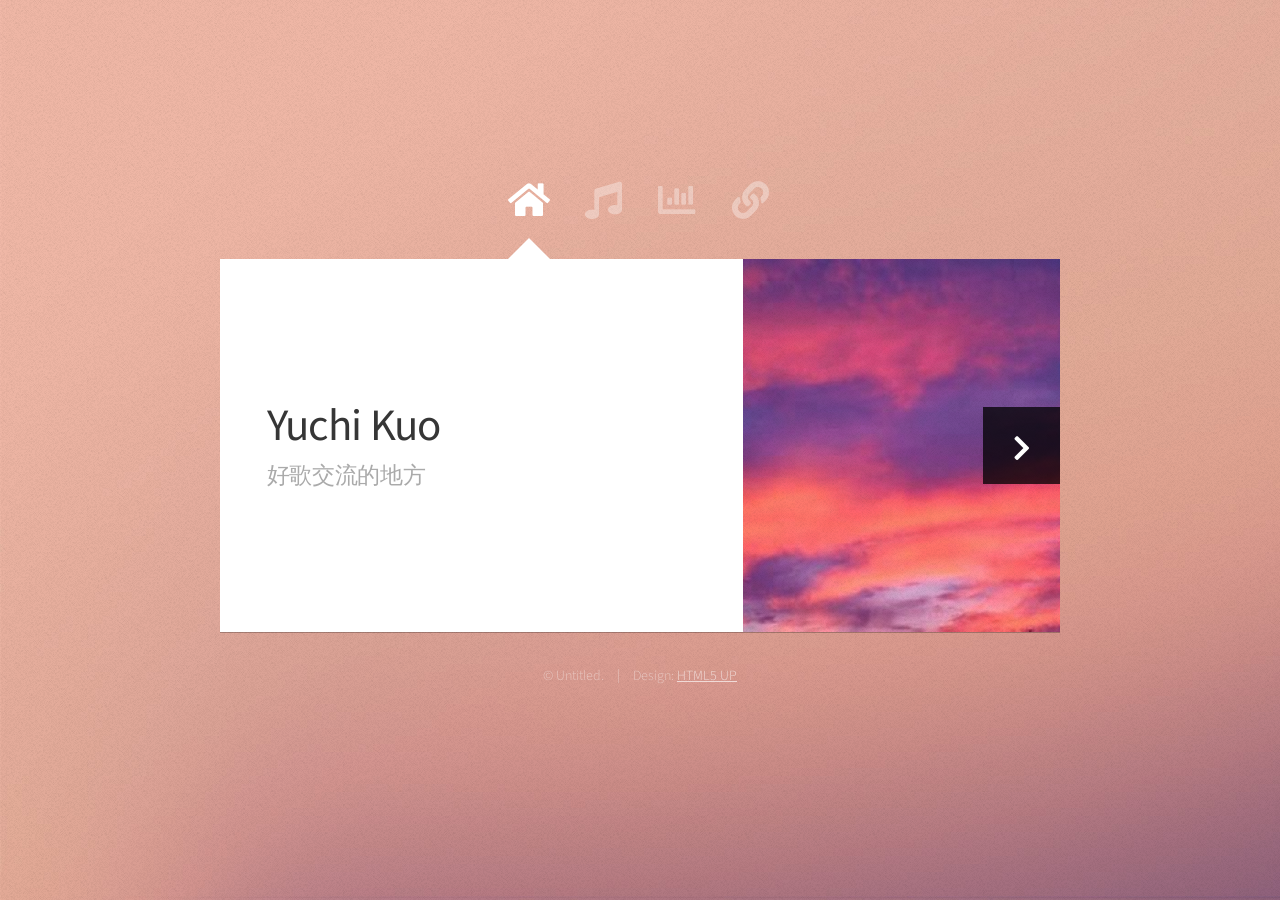
<file: index.html>
<!DOCTYPE HTML>
<!--
	Astral by HTML5 UP
	html5up.net | @ajlkn
	Free for personal and commercial use under the CCA 3.0 license (html5up.net/license)
-->
<html>
	<head>
		<title>Yuchi's web </title>
		<meta charset="utf-8" />
		<meta name="viewport" content="width=device-width, initial-scale=1, user-scalable=no" />

		<link rel="stylesheet" href="assets/css/main.css" />
		<noscript><link rel="stylesheet" href="assets/css/noscript.css" /></noscript>
	</head>
	<body class="is-preload">

		<!-- Wrapper-->
			<div id="wrapper">

				<!-- Nav -->
					<nav id="nav">
						<a href="#" class="icon solid fa-home"><span>Home</span></a>
						<a href="#work" class="icon solid fa-music"><span>Songs</span></a>
						<a href="#contact" class="icon solid fa-chart-bar"><span>Tops</span></a>
						<a href="#links" class="icon solid fa-link"><span>Links</span></a>
					</nav>

				<!-- Main -->
					<div id="main">

						<!-- Me -->
							<article id="home" class="panel intro">
								<header>
									<h1>Yuchi Kuo</h1>
									<p>好歌交流的地方</p>
								</header>
								<a href="#work" class="jumplink pic">
									<span class="arrow icon solid fa-chevron-right"><span>See my work</span></span>
									<img src="images/天空.jpg" alt="" />
								</a>
							</article>

						<!-- Work -->
							<article id="work" class="panel">
								<header>
									<h2>我的愛歌</h2>
								</header>
								<p>
									分享一下近期的愛歌!
								</p>
								<section>
									<div class="row">
										<div class="col-4 col-6-medium col-12-small">
											<a href="#" class="image fit"><img src="images/離開的一路上.jpg" alt=""></a>
										</div>
										<div class="col-4 col-6-medium col-12-small">
											<a href="#" class="image fit"><img src="images/帶我去找夜生活.jpg" alt=""></a>
										</div>
										<div class="col-4 col-6-medium col-12-small">
											<a href="#" class="image fit"><img src="images/夜曲.jpg" alt=""></a>
										</div>
										<div class="col-4 col-6-medium col-12-small">
											<a href="#" class="image fit"><img src="images/不遺憾.jpg" alt=""></a>
										</div>
										<div class="col-4 col-6-medium col-12-small">
											<a href="#" class="image fit"><img src="images/瘋狂世界.jpg" alt=""></a>
										</div>
										<div class="col-4 col-6-medium col-12-small">
											<a href="#" class="image fit"><img src="images/終究還是因為愛.jpg" alt=""></a>
										</div>
									</div>
								</section>
							</article>

						<!-- Links -->
						<article id="links" class="panel">
							<header>
								<h2>Homework</h2>
							</header>
							<ul>
								<li><a href="https://github.com/yuchi822/113-1-TKU-Web/blob/main/about.html" target="_blank" rel="noopener noreferrer">about.html</a></li>
								<li><a href="https://github.com/yuchi822/113-1-TKU-Web/blob/main/hello.html" target="_blank" rel="noopener noreferrer">hello.html</a></li>
								<li><a href="https://github.com/yuchi822/113-1-TKU-Web/blob/main/index.html" target="_blank" rel="noopener noreferrer">index.html</a></li>
								<li><a href="https://github.com/yuchi822/113-1-TKU-Web/blob/main/styles.css" target="_blank" rel="noopener noreferrer">styles.css</a></li>
							</ul>
						</article>
						
						<!-- Contact -->
							<article id="contact" class="panel">
								<header>
									<h2>你的歌曲top3</h2>
								</header>
								<form action="#" method="post">
									<div>
										<div class="row">
											<div class="col-6 col-12-medium">
												<input type="text" name="top1" placeholder="top1" />
											</div>
											<div class="col-6 col-12-medium">
												<input type="text" name="top2" placeholder="top2" />
											</div>
											<div class="col-12">
												<input type="text" name="top3" placeholder="top3" />
											</div>
										</div>
									</div>
								</form>
							</article>

					</div>

				<!-- Footer -->
					<div id="footer">
						<ul class="copyright">
							<li>&copy; Untitled.</li><li>Design: <a href="http://html5up.net">HTML5 UP</a></li>
						</ul>
					</div>

			</div>

		<!-- Scripts -->
			<script src="assets/js/jquery.min.js"></script>
			<script src="assets/js/browser.min.js"></script>
			<script src="assets/js/breakpoints.min.js"></script>
			<script src="assets/js/util.js"></script>
			<script src="assets/js/main.js"></script>

	</body>
</html>
</file>
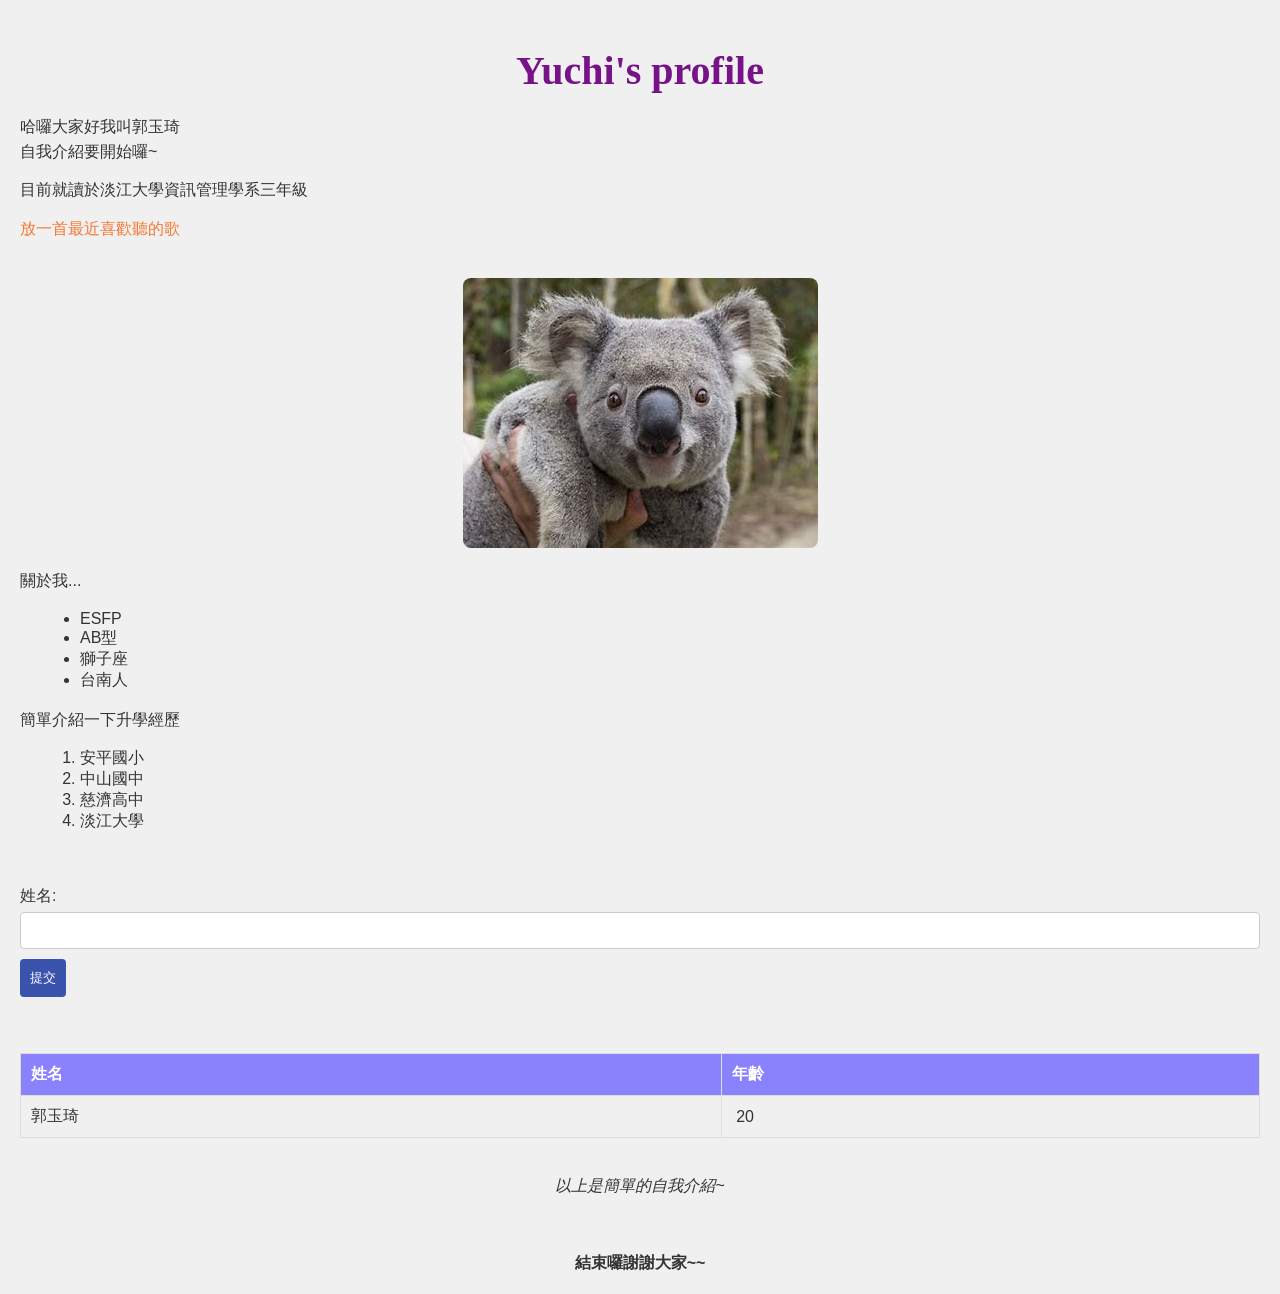
<file: about.html>
<!DOCTYPE html>
<html lang="en">

<head>
    <meta charset="UTF-8">
    <meta name="viewport" content="width=device-width, initial-scale=1.0">
    <title>Yuchi Kuo</title>
    <link rel="stylesheet" href="styles.css">
</head>

<body>

    <h1>
        Yuchi's profile
    </h1>

    <div>
        <p>
            哈囉大家好我叫郭玉琦<br>自我介紹要開始囉~
        </p>
    </div>

    <span>
        目前就讀於淡江大學資訊管理學系三年級
    </span>

    <br><br>

    <a href="https://youtu.be/3hLESh77fSg?si=KJtqPX5OSrFKAGJ8">
        放一首最近喜歡聽的歌
    </a>

    <br><br>

    <img src="koala.jpg" alt="koala跟你說嗨!">

    <p>
        關於我...
    </p>

    <ul>
        <li>ESFP</li>
        <li>AB型</li>
        <li>獅子座</li>
        <li>台南人</li>
    </ul>

    <p>
        簡單介紹一下升學經歷
    </p>

    <ol>
        <li>安平國小</li>
        <li>中山國中</li>
        <li>慈濟高中</li>
        <li>淡江大學</li>
    </ol>

    <br>

    <form action=" /submit" method="post">
        <label for="name">姓名:</label>
        <input type="text" id="name" name="name">
        <input type="submit" value="提交">
    </form>

    <br><br>

    <table>
        <tr>
            <th>姓名</th>          
            <th>年齡</th>
        </tr>

        <tr>
            <td>郭玉琦</td>
            <td>&nbsp;20</td>
        </tr>
    </table>

    <br>

    <em>
        以上是簡單的自我介紹~
    </em>

    <br><br>

    <strong>
        結束囉謝謝大家~~
    </strong>


</body>

</html>
</file>
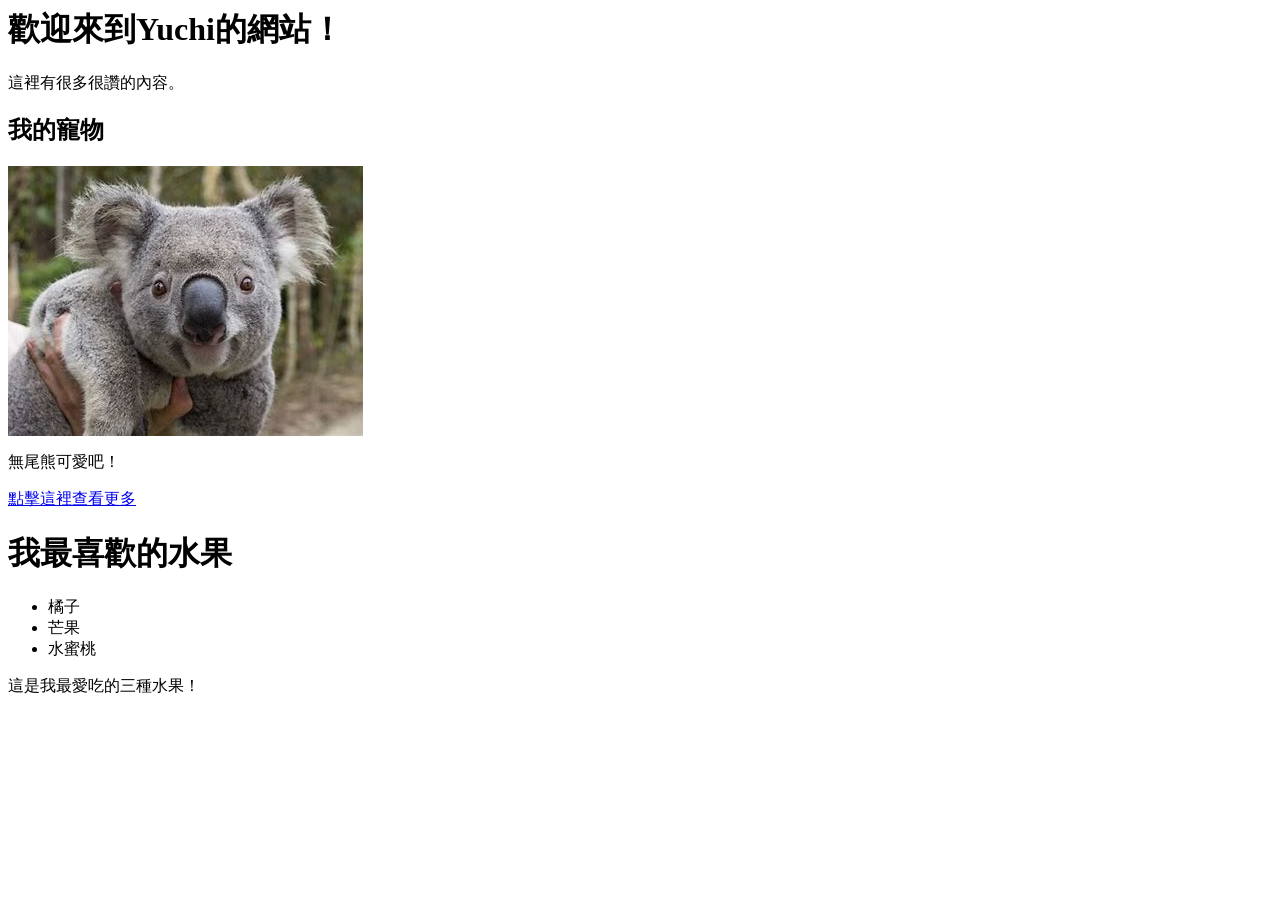
<file: hello.html>
<html>
<title>Yuchi的網站</title>
<body>
<h1>歡迎來到Yuchi的網站！</h1>
<p>這裡有很多很讚的內容。</p>

<h2>我的寵物</h2>
<img src="koala.jpg" alt="無尾熊">
<p>無尾熊可愛吧！</p>
<a href="https://www.bing.com/images/search?view=detailV2&ccid=txwzloPW&id=F3D6859BEA58709CCDAEE17C23D0A513F4731FD8&thid=OIP.txwzloPWGqEK4yqKhXZbtgHaE8&mediaurl=https%3a%2f%2fwww-ws.gov.taipei%2f001%2fUpload%2f297%2frelpic%2f10162%2f4054285%2f54523530-87f6-46c0-aae4-1032c56ceac9.jpg&cdnurl=https%3a%2f%2fth.bing.com%2fth%2fid%2fR.b71c339683d61aa10ae32a8a85765bb6%3frik%3d2B9z9BOl0CN84Q%26pid%3dImgRaw%26r%3d0&exph=667&expw=1000&q=%e7%84%a1%e5%b0%be%e7%86%8a&simid=608036085704963064&FORM=IRPRST&ck=9CD9B68AB296561729949D9B9C21830B&selectedIndex=2&itb=0">點擊這裡查看更多</a>


<h1>我最喜歡的水果</h1>
<ul>
  <li>橘子</li>
  <li>芒果</li>
  <li>水蜜桃</li>
</ul>
<p>這是我最愛吃的三種水果！</p>
</body>
</html>
</file>
<file: assets/css/noscript.css>
/*
	Astral by HTML5 UP
	html5up.net | @ajlkn
	Free for personal and commercial use under the CCA 3.0 license (html5up.net/license)
*/

/* Wrapper */

	#wrapper {
		opacity: 1 !important;
	}

/* Nav */

	#nav a {
		opacity: 1.0;
	}

		#nav a:before, #nav a:after {
			display: none;
		}

		#nav a span {
			top: 0;
			opacity: 1.0;
		}

			#nav a span:after {
				display: none;
			}

/* Main */

	#main {
		background: none;
		box-shadow: none;
	}

		#main > .panel {
			background: #ffffff;
			margin-bottom: 2em;
		}

			#main > .panel:last-child {
				margin-bottom: 0;
			}
</file>
<file: styles.css>
/* styles.css */
body {
    font-family: 標楷體, sans-serif;
    background-color: #f0f0f0;
    color: #333;
    margin: 0;
    padding: 20px;
}

h1 { 
    font-family: 'Times New Roman', serif;
    color: #771289;
    text-align: center;
    font-size: 2.5em;
    margin-bottom: 20px;
}

p {
    line-height: 1.6;
    margin-bottom: 15px;
}

.container {
    max-width: 800px;
    margin: auto;
    background: white;
    padding: 20px;
    border-radius: 8px;
    box-shadow: 0 2px 10px rgba(0, 0, 0, 0.1);
}

a {
    color: #f77631;
    text-decoration: none;
}

a:hover {
    text-decoration: underline;
}

img {
    max-width: 100%;
    height: auto;
    display: block;
    margin: 20px auto;
    border-radius: 8px;
}

ul, ol {
    margin-left: 20px;
}

table {
    width: 100%;
    border-collapse: collapse;
    margin-top: 20px;
}

th, td {
    padding: 10px;
    text-align: left;
    border: 1px solid #ddd;
}

th {
    background-color: #8a81fc;
    color: white;
}

form {
    margin-top: 20px;
}

label {
    display: block;
    margin-bottom: 5px;
}

input[type="text"] {
    width: calc(100% - 22px);
    padding: 10px;
    border: 1px solid #ccc;
    border-radius: 4px;
    margin-bottom: 10px;
}

input[type="submit"] {
    background-color: #3a53ad;
    color: white;
    border: none;
    padding: 10px;
    border-radius: 4px;
    cursor: pointer;
}

input[type="submit"]:hover {
    background-color: #7788f8;
}

em, strong {
    display: block;
    text-align: center;
    margin-top: 20px;
}
</file>
<file: assets/css/main.css>
@import url("https://fonts.googleapis.com/css?family=Source+Sans+Pro:300,400,300italic,400italic");
@import url("fontawesome-all.min.css");

/*
	Astral by HTML5 UP
	html5up.net | @ajlkn
	Free for personal and commercial use under the CCA 3.0 license (html5up.net/license)
*/

html, body, div, span, applet, object,
iframe, h1, h2, h3, h4, h5, h6, p, blockquote,
pre, a, abbr, acronym, address, big, cite,
code, del, dfn, em, img, ins, kbd, q, s, samp,
small, strike, strong, sub, sup, tt, var, b,
u, i, center, dl, dt, dd, ol, ul, li, fieldset,
form, label, legend, table, caption, tbody,
tfoot, thead, tr, th, td, article, aside,
canvas, details, embed, figure, figcaption,
footer, header, hgroup, menu, nav, output, ruby,
section, summary, time, mark, audio, video {
	margin: 0;
	padding: 0;
	border: 0;
	font-size: 100%;
	font: inherit;
	vertical-align: baseline;}

article, aside, details, figcaption, figure,
footer, header, hgroup, menu, nav, section {
	display: block;}

body {
	line-height: 1;
}

ol, ul {
	list-style: none;
}

blockquote, q {
	quotes: none;
}

	blockquote:before, blockquote:after, q:before, q:after {
		content: '';
		content: none;
	}

table {
	border-collapse: collapse;
	border-spacing: 0;
}

body {
	-webkit-text-size-adjust: none;
}

mark {
	background-color: transparent;
	color: inherit;
}

input::-moz-focus-inner {
	border: 0;
	padding: 0;
}

input, select, textarea {
	-moz-appearance: none;
	-webkit-appearance: none;
	-ms-appearance: none;
	appearance: none;
}

/* Row */

	.row {
		display: flex;
		flex-wrap: wrap;
		box-sizing: border-box;
		align-items: stretch;
	}

		.row > * {
			box-sizing: border-box;
		}

		.row.gtr-uniform > * > :last-child {
			margin-bottom: 0;
		}

		.row.aln-left {
			justify-content: flex-start;
		}

		.row.aln-center {
			justify-content: center;
		}

		.row.aln-right {
			justify-content: flex-end;
		}

		.row.aln-top {
			align-items: flex-start;
		}

		.row.aln-middle {
			align-items: center;
		}

		.row.aln-bottom {
			align-items: flex-end;
		}

		.row > .imp {
			order: -1;
		}

		.row > .col-1 {
			width: 8.33333%;
		}

		.row > .off-1 {
			margin-left: 8.33333%;
		}

		.row > .col-2 {
			width: 16.66667%;
		}

		.row > .off-2 {
			margin-left: 16.66667%;
		}

		.row > .col-3 {
			width: 25%;
		}

		.row > .off-3 {
			margin-left: 25%;
		}

		.row > .col-4 {
			width: 33.33333%;
		}

		.row > .off-4 {
			margin-left: 33.33333%;
		}

		.row > .col-5 {
			width: 41.66667%;
		}

		.row > .off-5 {
			margin-left: 41.66667%;
		}

		.row > .col-6 {
			width: 50%;
		}

		.row > .off-6 {
			margin-left: 50%;
		}

		.row > .col-7 {
			width: 58.33333%;
		}

		.row > .off-7 {
			margin-left: 58.33333%;
		}

		.row > .col-8 {
			width: 66.66667%;
		}

		.row > .off-8 {
			margin-left: 66.66667%;
		}

		.row > .col-9 {
			width: 75%;
		}

		.row > .off-9 {
			margin-left: 75%;
		}

		.row > .col-10 {
			width: 83.33333%;
		}

		.row > .off-10 {
			margin-left: 83.33333%;
		}

		.row > .col-11 {
			width: 91.66667%;
		}

		.row > .off-11 {
			margin-left: 91.66667%;
		}

		.row > .col-12 {
			width: 100%;
		}

		.row > .off-12 {
			margin-left: 100%;
		}

		.row.gtr-0 {
			margin-top: 0em;
			margin-left: 0em;
		}

			.row.gtr-0 > * {
				padding: 0em 0 0 0em;
			}

			.row.gtr-0.gtr-uniform {
				margin-top: 0em;
			}

				.row.gtr-0.gtr-uniform > * {
					padding-top: 0em;
				}

		.row.gtr-25 {
			margin-top: -0.3125em;
			margin-left: -0.3125em;
		}

			.row.gtr-25 > * {
				padding: 0.3125em 0 0 0.3125em;
			}

			.row.gtr-25.gtr-uniform {
				margin-top: -0.3125em;
			}

				.row.gtr-25.gtr-uniform > * {
					padding-top: 0.3125em;
				}

		.row.gtr-50 {
			margin-top: -0.625em;
			margin-left: -0.625em;
		}

			.row.gtr-50 > * {
				padding: 0.625em 0 0 0.625em;
			}

			.row.gtr-50.gtr-uniform {
				margin-top: -0.625em;
			}

				.row.gtr-50.gtr-uniform > * {
					padding-top: 0.625em;
				}

		.row {
			margin-top: -1.25em;
			margin-left: -1.25em;
		}

			.row > * {
				padding: 1.25em 0 0 1.25em;
			}

			.row.gtr-uniform {
				margin-top: -1.25em;
			}

				.row.gtr-uniform > * {
					padding-top: 1.25em;
				}

		.row.gtr-150 {
			margin-top: -1.875em;
			margin-left: -1.875em;
		}

			.row.gtr-150 > * {
				padding: 1.875em 0 0 1.875em;
			}

			.row.gtr-150.gtr-uniform {
				margin-top: -1.875em;
			}

				.row.gtr-150.gtr-uniform > * {
					padding-top: 1.875em;
				}

		.row.gtr-200 {
			margin-top: -2.5em;
			margin-left: -2.5em;
		}

			.row.gtr-200 > * {
				padding: 2.5em 0 0 2.5em;
			}

			.row.gtr-200.gtr-uniform {
				margin-top: -2.5em;
			}

				.row.gtr-200.gtr-uniform > * {
					padding-top: 2.5em;
				}

		@media screen and (max-width: 1680px) {

			.row {
				display: flex;
				flex-wrap: wrap;
				box-sizing: border-box;
				align-items: stretch;
			}

				.row > * {
					box-sizing: border-box;
				}

				.row.gtr-uniform > * > :last-child {
					margin-bottom: 0;
				}

				.row.aln-left {
					justify-content: flex-start;
				}

				.row.aln-center {
					justify-content: center;
				}

				.row.aln-right {
					justify-content: flex-end;
				}

				.row.aln-top {
					align-items: flex-start;
				}

				.row.aln-middle {
					align-items: center;
				}

				.row.aln-bottom {
					align-items: flex-end;
				}

				.row > .imp-xlarge {
					order: -1;
				}

				.row > .col-1-xlarge {
					width: 8.33333%;
				}

				.row > .off-1-xlarge {
					margin-left: 8.33333%;
				}

				.row > .col-2-xlarge {
					width: 16.66667%;
				}

				.row > .off-2-xlarge {
					margin-left: 16.66667%;
				}

				.row > .col-3-xlarge {
					width: 25%;
				}

				.row > .off-3-xlarge {
					margin-left: 25%;
				}

				.row > .col-4-xlarge {
					width: 33.33333%;
				}

				.row > .off-4-xlarge {
					margin-left: 33.33333%;
				}

				.row > .col-5-xlarge {
					width: 41.66667%;
				}

				.row > .off-5-xlarge {
					margin-left: 41.66667%;
				}

				.row > .col-6-xlarge {
					width: 50%;
				}

				.row > .off-6-xlarge {
					margin-left: 50%;
				}

				.row > .col-7-xlarge {
					width: 58.33333%;
				}

				.row > .off-7-xlarge {
					margin-left: 58.33333%;
				}

				.row > .col-8-xlarge {
					width: 66.66667%;
				}

				.row > .off-8-xlarge {
					margin-left: 66.66667%;
				}

				.row > .col-9-xlarge {
					width: 75%;
				}

				.row > .off-9-xlarge {
					margin-left: 75%;
				}

				.row > .col-10-xlarge {
					width: 83.33333%;
				}

				.row > .off-10-xlarge {
					margin-left: 83.33333%;
				}

				.row > .col-11-xlarge {
					width: 91.66667%;
				}

				.row > .off-11-xlarge {
					margin-left: 91.66667%;
				}

				.row > .col-12-xlarge {
					width: 100%;
				}

				.row > .off-12-xlarge {
					margin-left: 100%;
				}

				.row.gtr-0 {
					margin-top: 0em;
					margin-left: 0em;
				}

					.row.gtr-0 > * {
						padding: 0em 0 0 0em;
					}

					.row.gtr-0.gtr-uniform {
						margin-top: 0em;
					}

						.row.gtr-0.gtr-uniform > * {
							padding-top: 0em;
						}

				.row.gtr-25 {
					margin-top: -0.3125em;
					margin-left: -0.3125em;
				}

					.row.gtr-25 > * {
						padding: 0.3125em 0 0 0.3125em;
					}

					.row.gtr-25.gtr-uniform {
						margin-top: -0.3125em;
					}

						.row.gtr-25.gtr-uniform > * {
							padding-top: 0.3125em;
						}

				.row.gtr-50 {
					margin-top: -0.625em;
					margin-left: -0.625em;
				}

					.row.gtr-50 > * {
						padding: 0.625em 0 0 0.625em;
					}

					.row.gtr-50.gtr-uniform {
						margin-top: -0.625em;
					}

						.row.gtr-50.gtr-uniform > * {
							padding-top: 0.625em;
						}

				.row {
					margin-top: -1.25em;
					margin-left: -1.25em;
				}

					.row > * {
						padding: 1.25em 0 0 1.25em;
					}

					.row.gtr-uniform {
						margin-top: -1.25em;
					}

						.row.gtr-uniform > * {
							padding-top: 1.25em;
						}

				.row.gtr-150 {
					margin-top: -1.875em;
					margin-left: -1.875em;
				}

					.row.gtr-150 > * {
						padding: 1.875em 0 0 1.875em;
					}

					.row.gtr-150.gtr-uniform {
						margin-top: -1.875em;
					}

						.row.gtr-150.gtr-uniform > * {
							padding-top: 1.875em;
						}

				.row.gtr-200 {
					margin-top: -2.5em;
					margin-left: -2.5em;
				}

					.row.gtr-200 > * {
						padding: 2.5em 0 0 2.5em;
					}

					.row.gtr-200.gtr-uniform {
						margin-top: -2.5em;
					}

						.row.gtr-200.gtr-uniform > * {
							padding-top: 2.5em;
						}

		}

		@media screen and (max-width: 1280px) {

			.row {
				display: flex;
				flex-wrap: wrap;
				box-sizing: border-box;
				align-items: stretch;
			}

				.row > * {
					box-sizing: border-box;
				}

				.row.gtr-uniform > * > :last-child {
					margin-bottom: 0;
				}

				.row.aln-left {
					justify-content: flex-start;
				}

				.row.aln-center {
					justify-content: center;
				}

				.row.aln-right {
					justify-content: flex-end;
				}

				.row.aln-top {
					align-items: flex-start;
				}

				.row.aln-middle {
					align-items: center;
				}

				.row.aln-bottom {
					align-items: flex-end;
				}

				.row > .imp-large {
					order: -1;
				}

				.row > .col-1-large {
					width: 8.33333%;
				}

				.row > .off-1-large {
					margin-left: 8.33333%;
				}

				.row > .col-2-large {
					width: 16.66667%;
				}

				.row > .off-2-large {
					margin-left: 16.66667%;
				}

				.row > .col-3-large {
					width: 25%;
				}

				.row > .off-3-large {
					margin-left: 25%;
				}

				.row > .col-4-large {
					width: 33.33333%;
				}

				.row > .off-4-large {
					margin-left: 33.33333%;
				}

				.row > .col-5-large {
					width: 41.66667%;
				}

				.row > .off-5-large {
					margin-left: 41.66667%;
				}

				.row > .col-6-large {
					width: 50%;
				}

				.row > .off-6-large {
					margin-left: 50%;
				}

				.row > .col-7-large {
					width: 58.33333%;
				}

				.row > .off-7-large {
					margin-left: 58.33333%;
				}

				.row > .col-8-large {
					width: 66.66667%;
				}

				.row > .off-8-large {
					margin-left: 66.66667%;
				}

				.row > .col-9-large {
					width: 75%;
				}

				.row > .off-9-large {
					margin-left: 75%;
				}

				.row > .col-10-large {
					width: 83.33333%;
				}

				.row > .off-10-large {
					margin-left: 83.33333%;
				}

				.row > .col-11-large {
					width: 91.66667%;
				}

				.row > .off-11-large {
					margin-left: 91.66667%;
				}

				.row > .col-12-large {
					width: 100%;
				}

				.row > .off-12-large {
					margin-left: 100%;
				}

				.row.gtr-0 {
					margin-top: 0em;
					margin-left: 0em;
				}

					.row.gtr-0 > * {
						padding: 0em 0 0 0em;
					}

					.row.gtr-0.gtr-uniform {
						margin-top: 0em;
					}

						.row.gtr-0.gtr-uniform > * {
							padding-top: 0em;
						}

				.row.gtr-25 {
					margin-top: -0.3125em;
					margin-left: -0.3125em;
				}

					.row.gtr-25 > * {
						padding: 0.3125em 0 0 0.3125em;
					}

					.row.gtr-25.gtr-uniform {
						margin-top: -0.3125em;
					}

						.row.gtr-25.gtr-uniform > * {
							padding-top: 0.3125em;
						}

				.row.gtr-50 {
					margin-top: -0.625em;
					margin-left: -0.625em;
				}

					.row.gtr-50 > * {
						padding: 0.625em 0 0 0.625em;
					}

					.row.gtr-50.gtr-uniform {
						margin-top: -0.625em;
					}

						.row.gtr-50.gtr-uniform > * {
							padding-top: 0.625em;
						}

				.row {
					margin-top: -1.25em;
					margin-left: -1.25em;
				}

					.row > * {
						padding: 1.25em 0 0 1.25em;
					}

					.row.gtr-uniform {
						margin-top: -1.25em;
					}

						.row.gtr-uniform > * {
							padding-top: 1.25em;
						}

				.row.gtr-150 {
					margin-top: -1.875em;
					margin-left: -1.875em;
				}

					.row.gtr-150 > * {
						padding: 1.875em 0 0 1.875em;
					}

					.row.gtr-150.gtr-uniform {
						margin-top: -1.875em;
					}

						.row.gtr-150.gtr-uniform > * {
							padding-top: 1.875em;
						}

				.row.gtr-200 {
					margin-top: -2.5em;
					margin-left: -2.5em;
				}

					.row.gtr-200 > * {
						padding: 2.5em 0 0 2.5em;
					}

					.row.gtr-200.gtr-uniform {
						margin-top: -2.5em;
					}

						.row.gtr-200.gtr-uniform > * {
							padding-top: 2.5em;
						}

		}

		@media screen and (max-width: 980px) {

			.row {
				display: flex;
				flex-wrap: wrap;
				box-sizing: border-box;
				align-items: stretch;
			}

				.row > * {
					box-sizing: border-box;
				}

				.row.gtr-uniform > * > :last-child {
					margin-bottom: 0;
				}

				.row.aln-left {
					justify-content: flex-start;
				}

				.row.aln-center {
					justify-content: center;
				}

				.row.aln-right {
					justify-content: flex-end;
				}

				.row.aln-top {
					align-items: flex-start;
				}

				.row.aln-middle {
					align-items: center;
				}

				.row.aln-bottom {
					align-items: flex-end;
				}

				.row > .imp-medium {
					order: -1;
				}

				.row > .col-1-medium {
					width: 8.33333%;
				}

				.row > .off-1-medium {
					margin-left: 8.33333%;
				}

				.row > .col-2-medium {
					width: 16.66667%;
				}

				.row > .off-2-medium {
					margin-left: 16.66667%;
				}

				.row > .col-3-medium {
					width: 25%;
				}

				.row > .off-3-medium {
					margin-left: 25%;
				}

				.row > .col-4-medium {
					width: 33.33333%;
				}

				.row > .off-4-medium {
					margin-left: 33.33333%;
				}

				.row > .col-5-medium {
					width: 41.66667%;
				}

				.row > .off-5-medium {
					margin-left: 41.66667%;
				}

				.row > .col-6-medium {
					width: 50%;
				}

				.row > .off-6-medium {
					margin-left: 50%;
				}

				.row > .col-7-medium {
					width: 58.33333%;
				}

				.row > .off-7-medium {
					margin-left: 58.33333%;
				}

				.row > .col-8-medium {
					width: 66.66667%;
				}

				.row > .off-8-medium {
					margin-left: 66.66667%;
				}

				.row > .col-9-medium {
					width: 75%;
				}

				.row > .off-9-medium {
					margin-left: 75%;
				}

				.row > .col-10-medium {
					width: 83.33333%;
				}

				.row > .off-10-medium {
					margin-left: 83.33333%;
				}

				.row > .col-11-medium {
					width: 91.66667%;
				}

				.row > .off-11-medium {
					margin-left: 91.66667%;
				}

				.row > .col-12-medium {
					width: 100%;
				}

				.row > .off-12-medium {
					margin-left: 100%;
				}

				.row.gtr-0 {
					margin-top: 0em;
					margin-left: 0em;
				}

					.row.gtr-0 > * {
						padding: 0em 0 0 0em;
					}

					.row.gtr-0.gtr-uniform {
						margin-top: 0em;
					}

						.row.gtr-0.gtr-uniform > * {
							padding-top: 0em;
						}

				.row.gtr-25 {
					margin-top: -0.3125em;
					margin-left: -0.3125em;
				}

					.row.gtr-25 > * {
						padding: 0.3125em 0 0 0.3125em;
					}

					.row.gtr-25.gtr-uniform {
						margin-top: -0.3125em;
					}

						.row.gtr-25.gtr-uniform > * {
							padding-top: 0.3125em;
						}

				.row.gtr-50 {
					margin-top: -0.625em;
					margin-left: -0.625em;
				}

					.row.gtr-50 > * {
						padding: 0.625em 0 0 0.625em;
					}

					.row.gtr-50.gtr-uniform {
						margin-top: -0.625em;
					}

						.row.gtr-50.gtr-uniform > * {
							padding-top: 0.625em;
						}

				.row {
					margin-top: -1.25em;
					margin-left: -1.25em;
				}

					.row > * {
						padding: 1.25em 0 0 1.25em;
					}

					.row.gtr-uniform {
						margin-top: -1.25em;
					}

						.row.gtr-uniform > * {
							padding-top: 1.25em;
						}

				.row.gtr-150 {
					margin-top: -1.875em;
					margin-left: -1.875em;
				}

					.row.gtr-150 > * {
						padding: 1.875em 0 0 1.875em;
					}

					.row.gtr-150.gtr-uniform {
						margin-top: -1.875em;
					}

						.row.gtr-150.gtr-uniform > * {
							padding-top: 1.875em;
						}

				.row.gtr-200 {
					margin-top: -2.5em;
					margin-left: -2.5em;
				}

					.row.gtr-200 > * {
						padding: 2.5em 0 0 2.5em;
					}

					.row.gtr-200.gtr-uniform {
						margin-top: -2.5em;
					}

						.row.gtr-200.gtr-uniform > * {
							padding-top: 2.5em;
						}

		}

		@media screen and (max-width: 736px) {

			.row {
				display: flex;
				flex-wrap: wrap;
				box-sizing: border-box;
				align-items: stretch;
			}

				.row > * {
					box-sizing: border-box;
				}

				.row.gtr-uniform > * > :last-child {
					margin-bottom: 0;
				}

				.row.aln-left {
					justify-content: flex-start;
				}

				.row.aln-center {
					justify-content: center;
				}

				.row.aln-right {
					justify-content: flex-end;
				}

				.row.aln-top {
					align-items: flex-start;
				}

				.row.aln-middle {
					align-items: center;
				}

				.row.aln-bottom {
					align-items: flex-end;
				}

				.row > .imp-small {
					order: -1;
				}

				.row > .col-1-small {
					width: 8.33333%;
				}

				.row > .off-1-small {
					margin-left: 8.33333%;
				}

				.row > .col-2-small {
					width: 16.66667%;
				}

				.row > .off-2-small {
					margin-left: 16.66667%;
				}

				.row > .col-3-small {
					width: 25%;
				}

				.row > .off-3-small {
					margin-left: 25%;
				}

				.row > .col-4-small {
					width: 33.33333%;
				}

				.row > .off-4-small {
					margin-left: 33.33333%;
				}

				.row > .col-5-small {
					width: 41.66667%;
				}

				.row > .off-5-small {
					margin-left: 41.66667%;
				}

				.row > .col-6-small {
					width: 50%;
				}

				.row > .off-6-small {
					margin-left: 50%;
				}

				.row > .col-7-small {
					width: 58.33333%;
				}

				.row > .off-7-small {
					margin-left: 58.33333%;
				}

				.row > .col-8-small {
					width: 66.66667%;
				}

				.row > .off-8-small {
					margin-left: 66.66667%;
				}

				.row > .col-9-small {
					width: 75%;
				}

				.row > .off-9-small {
					margin-left: 75%;
				}

				.row > .col-10-small {
					width: 83.33333%;
				}

				.row > .off-10-small {
					margin-left: 83.33333%;
				}

				.row > .col-11-small {
					width: 91.66667%;
				}

				.row > .off-11-small {
					margin-left: 91.66667%;
				}

				.row > .col-12-small {
					width: 100%;
				}

				.row > .off-12-small {
					margin-left: 100%;
				}

				.row.gtr-0 {
					margin-top: 0em;
					margin-left: 0em;
				}

					.row.gtr-0 > * {
						padding: 0em 0 0 0em;
					}

					.row.gtr-0.gtr-uniform {
						margin-top: 0em;
					}

						.row.gtr-0.gtr-uniform > * {
							padding-top: 0em;
						}

				.row.gtr-25 {
					margin-top: -0.3125em;
					margin-left: -0.3125em;
				}

					.row.gtr-25 > * {
						padding: 0.3125em 0 0 0.3125em;
					}

					.row.gtr-25.gtr-uniform {
						margin-top: -0.3125em;
					}

						.row.gtr-25.gtr-uniform > * {
							padding-top: 0.3125em;
						}

				.row.gtr-50 {
					margin-top: -0.625em;
					margin-left: -0.625em;
				}

					.row.gtr-50 > * {
						padding: 0.625em 0 0 0.625em;
					}

					.row.gtr-50.gtr-uniform {
						margin-top: -0.625em;
					}

						.row.gtr-50.gtr-uniform > * {
							padding-top: 0.625em;
						}

				.row {
					margin-top: -1.25em;
					margin-left: -1.25em;
				}

					.row > * {
						padding: 1.25em 0 0 1.25em;
					}

					.row.gtr-uniform {
						margin-top: -1.25em;
					}

						.row.gtr-uniform > * {
							padding-top: 1.25em;
						}

				.row.gtr-150 {
					margin-top: -1.875em;
					margin-left: -1.875em;
				}

					.row.gtr-150 > * {
						padding: 1.875em 0 0 1.875em;
					}

					.row.gtr-150.gtr-uniform {
						margin-top: -1.875em;
					}

						.row.gtr-150.gtr-uniform > * {
							padding-top: 1.875em;
						}

				.row.gtr-200 {
					margin-top: -2.5em;
					margin-left: -2.5em;
				}

					.row.gtr-200 > * {
						padding: 2.5em 0 0 2.5em;
					}

					.row.gtr-200.gtr-uniform {
						margin-top: -2.5em;
					}

						.row.gtr-200.gtr-uniform > * {
							padding-top: 2.5em;
						}

		}

/* Basic */

	html {
		box-sizing: border-box;
	}

	*, *:before, *:after {
		box-sizing: inherit;
	}

	body {
		background-image: url("images/overlay.png"), url("images/bg.jpg");
		background-repeat: repeat, no-repeat;
		background-size: auto, 100% 100%;
		background-attachment: fixed;
		overflow-y: scroll;
	}

		body.is-preload *, body.is-preload *:before, body.is-preload *:after {
			-moz-animation: none !important;
			-webkit-animation: none !important;
			-ms-animation: none !important;
			animation: none !important;
			-moz-transition: none !important;
			-webkit-transition: none !important;
			-ms-transition: none !important;
			transition: none !important;
		}

	body, input, textarea, select {
		font-family: 'Source Sans Pro', sans-serif;
		font-weight: 300;
		color: #777777;
		font-size: 20pt;
		line-height: 1.75em;
	}

		@media screen and (max-width: 1680px) {

			body, input, textarea, select {
				font-size: 15pt;
			}

		}

		@media screen and (max-width: 1280px) {

			body, input, textarea, select {
				font-size: 14pt;
			}

		}

		@media screen and (max-width: 736px) {

			body, input, textarea, select {
				font-size: 12pt;
			}

		}

		@media screen and (max-width: 360px) {

			body, input, textarea, select {
				font-size: 11pt;
			}

		}

	strong, b, h1, h2, h3, h4, h5, h6 {
		font-weight: 400;
		color: #363636;
	}

	h1 {
		font-size: 2.4em;
		letter-spacing: -0.015em;
	}

	h2 {
		font-size: 1.8em;
		letter-spacing: -0.015em;
	}

	h3, h4, h5, h6 {
		font-size: 1.25em;
		letter-spacing: -0.015em;
	}

	@media screen and (max-width: 736px) {

		h1 {
			font-size: 1.75em;
		}

		h2 {
			font-size: 1.375em;
		}

		h3, h4, h5, h6 {
			font-size: 1em;
		}

	}

	blockquote {
		border-left: solid 0.5em #ddd;
		padding: 1em 0 1em 2em;
		font-style: italic;
	}

	em, i {
		font-style: italic;
	}

	hr {
		border: 0;
		border-top: solid 1px #ddd;
		padding: 1.5em 0 0 0;
		margin: 1.75em 0 0 0;
	}

	sub {
		position: relative;
		top: 0.5em;
		font-size: 0.8em;
	}

	sup {
		position: relative;
		top: -0.5em;
		font-size: 0.8em;
	}

	br.clear {
		clear: both;
	}

	p, ul, ol, dl, table, blockquote, form {
		margin-bottom: 2em;
	}

/* Table */

	table {
		width: 100%;
	}

		table.default tbody tr {
			border-bottom: solid 1px #f4f4f4;
		}

		table.default td {
			padding: 0.5em 1em 0.5em 1em;
		}

		table.default th {
			text-align: left;
			font-weight: 400;
			padding: 0.5em 1em 0.5em 1em;
		}

		table.default thead {
			border-bottom: solid 2px #f4f4f4;
		}

/* Form */

	form label {
		display: block;
		font-weight: 400;
		color: #363636;
		margin: 0 0 1em 0;
	}

	form input[type="text"],
	form input[type="email"],
	form input[type="password"],
	form select,
	form textarea {
		-webkit-appearance: none;
		border: 0;
		background: #f4f4f4;
		padding: 0.75em;
		width: 100%;
		-moz-transition: background-color .25s ease-in-out;
		-webkit-transition: background-color .25s ease-in-out;
		-ms-transition: background-color .25s ease-in-out;
		transition: background-color .25s ease-in-out;
	}

		form input[type="text"]:focus,
		form input[type="email"]:focus,
		form input[type="password"]:focus,
		form select:focus,
		form textarea:focus {
			background: #f8f8f8;
		}

	form input[type="text"],
	form input[type="email"],
	form input[type="password"],
	form select {
		line-height: 1.35em;
	}

	form ::-webkit-input-placeholder {
		color: #999;
	}

	form :-moz-placeholder {
		color: #999;
	}

	form ::-moz-placeholder {
		color: #999;
	}

	form :-ms-input-placeholder {
		color: #999;
	}

/* Section/Article */

	section, article {
		margin-bottom: 3em;
	}

		section > :last-child, section:last-child, article > :last-child, article:last-child {
			margin-bottom: 0;
		}

	header {
		margin: 0 0 1.5em 0;
	}

		header > p {
			margin: 0.5em 0 0 0;
			color: #aaa;
		}

		@media screen and (max-width: 736px) {

			header {
				margin: 0 0 1em 0;
			}

		}

/* Image */

	.image {
		display: inline-block;
	}

		.image img {
			display: block;
			width: 100%;
		}

		.image.fit {
			display: block;
			width: 100%;
		}

		.image.featured {
			display: block;
			width: 100%;
			margin: 0 0 2em 0;
		}

		.image.left {
			float: left;
			margin: 0 2em 2em 0;
		}

		.image.centered {
			display: block;
			margin: 0 0 2em 0;
		}

			.image.centered img {
				margin: 0 auto;
				width: auto;
			}

/* Button */

	input[type="button"],
	input[type="submit"],
	input[type="reset"],
	button,
	.button {
		-moz-transition: background-color .25s ease-in-out;
		-webkit-transition: background-color .25s ease-in-out;
		-ms-transition: background-color .25s ease-in-out;
		transition: background-color .25s ease-in-out;
		-webkit-appearance: none;
		display: inline-block;
		background-color: #222222;
		color: #ffffff;
		border: 0;
		cursor: pointer;
		outline: 0;
		padding: 0.7em 1.5em 0.7em 1.5em;
	}

		input[type="button"]:hover,
		input[type="submit"]:hover,
		input[type="reset"]:hover,
		button:hover,
		.button:hover {
			background-color: #333333;
		}

		input[type="button"]:active,
		input[type="submit"]:active,
		input[type="reset"]:active,
		button:active,
		.button:active {
			background-color: #444444;
		}

		input[type="button"].alt,
		input[type="submit"].alt,
		input[type="reset"].alt,
		button.alt,
		.button.alt {
			background-color: #777777;
		}

			input[type="button"].alt:hover,
			input[type="submit"].alt:hover,
			input[type="reset"].alt:hover,
			button.alt:hover,
			.button.alt:hover {
				background-color: #888888;
			}

			input[type="button"].alt:active,
			input[type="submit"].alt:active,
			input[type="reset"].alt:active,
			button.alt:active,
			.button.alt:active {
				background-color: #999999;
			}

		input[type="button"].small,
		input[type="submit"].small,
		input[type="reset"].small,
		button.small,
		.button.small {
			font-size: 0.75em;
		}

		input[type="button"].large,
		input[type="submit"].large,
		input[type="reset"].large,
		button.large,
		.button.large {
			font-size: 1.25em;
			padding: 0.5em 1.25em 0.5em 1.25em;
		}

		input[type="button"].xlarge,
		input[type="submit"].xlarge,
		input[type="reset"].xlarge,
		button.xlarge,
		.button.xlarge {
			font-size: 1.5em;
			padding: 0.5em 1.25em 0.5em 1.25em;
		}

		@media screen and (max-width: 736px) {

			input[type="button"],
			input[type="submit"],
			input[type="reset"],
			button,
			.button {
				width: 100%;
			}

		}

/* List */

	ul {
		list-style: disc;
		padding-left: 1em;
	}

		ul li {
			padding-left: 0.5em;
		}

	ol {
		list-style: decimal;
		padding-left: 1.25em;
	}

		ol li {
			padding-left: 0.25em;
		}

/* Actions */

	ul.actions {
		list-style: none;
		padding-left: 0;
	}

		ul.actions li {
			display: inline-block;
			padding-left: 0;
			margin: 0 0 0 0.5em;
		}

			ul.actions li:first-child {
				margin-left: 0;
			}

		@media screen and (max-width: 736px) {

			ul.actions li {
				display: block;
				margin: 0.75em 0 0 0;
			}

				ul.actions li:first-child {
					margin-top: 0;
				}

		}

/* Icons */

	.icon {
		text-decoration: none;
		position: relative;
		text-decoration: none;
	}

		.icon:before {
			-moz-osx-font-smoothing: grayscale;
			-webkit-font-smoothing: antialiased;
			display: inline-block;
			font-style: normal;
			font-variant: normal;
			text-rendering: auto;
			line-height: 1;
			text-transform: none !important;
			font-family: 'Font Awesome 5 Free';
			font-weight: 400;
		}

		.icon.solid:before {
			font-weight: 900;
		}

		.icon.brands:before {
			font-family: 'Font Awesome 5 Brands';
		}

		.icon:before {
			line-height: inherit;
		}

		.icon > .label {
			display: none;
		}

/* Nav */

	#nav {
		text-align: center;
		height: 4.25em;
		cursor: default;
	}

		#nav a {
			position: relative;
			display: inline-block;
			color: #ffffff;
			width: 1em;
			height: 1em;
			line-height: 0.9em;
			font-size: 2.5em;
			margin: 0 0.25em 0 0.25em;
			opacity: 0.35;
			outline: 0;
			-moz-transition: opacity .25s ease-in-out;
			-webkit-transition: opacity .25s ease-in-out;
			-ms-transition: opacity .25s ease-in-out;
			transition: opacity .25s ease-in-out;
		}

			#nav a.icon:before {
				padding-right: 0;
			}

			#nav a:before {
				font-size: 0.8em;
			}

			#nav a:after {
				content: '';
				display: block;
				position: absolute;
				left: 50%;
				bottom: -0.75em;
				margin-left: -0.5em;
				border-bottom: solid 0em #ffffff;
				border-left: solid 0.5em transparent;
				border-right: solid 0.5em transparent;
				-moz-transition: border-bottom-width .25s ease-in-out;
				-webkit-transition: border-bottom-width .25s ease-in-out;
				-ms-transition: border-bottom-width .25s ease-in-out;
				transition: border-bottom-width .25s ease-in-out;
			}

			#nav a span {
				display: block;
				position: absolute;
				background: #222222;
				color: #ffffff;
				top: -2.75em;
				font-size: 0.3em;
				height: 2.25em;
				line-height: 2.25em;
				left: 50%;
				opacity: 0;
				-moz-transition: opacity .25s ease-in-out;
				-webkit-transition: opacity .25s ease-in-out;
				-ms-transition: opacity .25s ease-in-out;
				transition: opacity .25s ease-in-out;
				width: 5.5em;
				margin-left: -2.75em;
			}

				#nav a span:after {
					content: '';
					display: block;
					position: absolute;
					bottom: -0.4em;
					left: 50%;
					margin-left: -0.6em;
					border-top: solid 0.6em #222222;
					border-left: solid 0.6em transparent;
					border-right: solid 0.6em transparent;
				}

			#nav a:hover {
				opacity: 1.0;
			}

				#nav a:hover span {
					opacity: 1.0;
				}

			#nav a.active {
				opacity: 1.0;
			}

				#nav a.active:after {
					border-bottom-width: 0.5em;
				}

		@media screen and (max-width: 980px) {

			#nav a span {
				display: none;
			}

		}

/* Wrapper */

	#wrapper {
		width: 45em;
		margin: 0 auto;
		min-height: 100vh;
		max-width: 100%;
		padding: 4em 0;
		display: -moz-flex;
		display: -webkit-flex;
		display: -ms-flex;
		display: flex;
		-moz-flex-direction: column;
		-webkit-flex-direction: column;
		-ms-flex-direction: column;
		flex-direction: column;
		-moz-align-items: center;
		-webkit-align-items: center;
		-ms-align-items: center;
		align-items: center;
		-moz-justify-content: center;
		-webkit-justify-content: center;
		-ms-justify-content: center;
		justify-content: center;
		-moz-transition: opacity 1s ease-in-out;
		-webkit-transition: opacity 1s ease-in-out;
		-ms-transition: opacity 1s ease-in-out;
		transition: opacity 1s ease-in-out;
	}

		body.is-preload #wrapper {
			opacity: 0;
		}

		@media screen and (max-width: 1280px) {

			#wrapper {
				padding: 3em 0;
				max-width: calc(100% - 6em);
			}

		}

		@media screen and (max-width: 980px) {

			#wrapper {
				padding: 1.5em 0;
				max-width: calc(100% - 8em);
			}

		}

		@media screen and (max-width: 736px) {

			#wrapper {
				padding: 1em 0;
				max-width: calc(100% - 2em);
			}

		}

		@media screen and (max-width: 360px) {

			#wrapper {
				padding: 1em 0;
				max-width: 100%;
			}

		}

/* Main */

	#main {
		position: relative;
		overflow: hidden;
		width: 100%;
		background: #ffffff;
		box-shadow: 0px 1px 0px 0px rgba(0, 0, 0, 0.25);
		-moz-transition: min-height 0.5s ease-in-out, max-height 0.5s ease-in-out;
		-webkit-transition: min-height 0.5s ease-in-out, max-height 0.5s ease-in-out;
		-ms-transition: min-height 0.5s ease-in-out, max-height 0.5s ease-in-out;
		transition: min-height 0.5s ease-in-out, max-height 0.5s ease-in-out;
	}

		#main > .panel {
			-moz-transition: opacity 0.25s ease-in-out;
			-webkit-transition: opacity 0.25s ease-in-out;
			-ms-transition: opacity 0.25s ease-in-out;
			transition: opacity 0.25s ease-in-out;
			margin-bottom: 0;
			position: relative;
			padding: 3.5em 2.5em 2.5em 2.5em;
			width: 100%;
		}

			#main > .panel.inactive {
				opacity: 0;
			}

			@media screen and (max-width: 736px) {

				#main > .panel {
					padding: 2em 1.5em 1.5em 1.5em;
				}

			}

			#main > .panel.intro {
				padding: 0;
				height: 20em;
				display: -moz-flex;
				display: -webkit-flex;
				display: -ms-flex;
				display: flex;
				-moz-flex-direction: row;
				-webkit-flex-direction: row;
				-ms-flex-direction: row;
				flex-direction: row;
				-moz-align-items: center;
				-webkit-align-items: center;
				-ms-align-items: center;
				align-items: center;
			}

				#main > .panel.intro .pic {
					text-decoration: none;
					position: relative;
					-moz-flex-grow: 0;
					-webkit-flex-grow: 0;
					-ms-flex-grow: 0;
					flex-grow: 0;
					-moz-flex-shrink: 0;
					-webkit-flex-shrink: 0;
					-ms-flex-shrink: 0;
					flex-shrink: 0;
					width: 17em;
					height: 100%;
				}

					#main > .panel.intro .pic:before {
						content: '';
						position: absolute;
						top: 0;
						left: 0;
						background: url("images/overlay.png");
						width: 100%;
						height: 100%;
						z-index: 1;
					}

					#main > .panel.intro .pic img {
						position: relative;
						display: block;
						position: absolute;
						top: 0;
						left: 0;
						width: 100%;
						height: 100%;
						-moz-object-fit: cover;
						-webkit-object-fit: cover;
						-ms-object-fit: cover;
						object-fit: cover;
						-moz-object-position: center;
						-webkit-object-position: center;
						-ms-object-position: center;
						object-position: center;
					}

					#main > .panel.intro .pic .arrow {
						display: block;
						position: absolute;
						right: 0;
						top: 50%;
						margin-top: -1.375em;
						width: 2.75em;
						height: 2.75em;
						background: #000;
						background: rgba(0, 0, 0, 0.75);
						color: #ffffff;
						text-align: center;
						line-height: 2.75em;
						font-size: 1.5em;
						z-index: 1;
						-moz-transition: width .15s ease-in-out, padding-right .15s ease-in-out;
						-webkit-transition: width .15s ease-in-out, padding-right .15s ease-in-out;
						-ms-transition: width .15s ease-in-out, padding-right .15s ease-in-out;
						transition: width .15s ease-in-out, padding-right .15s ease-in-out;
					}

						#main > .panel.intro .pic .arrow:before {
							position: relative;
							padding-right: 0;
							top: 0.125em;
						}

						#main > .panel.intro .pic .arrow span {
							display: block;
							text-indent: -9999px;
						}

					#main > .panel.intro .pic:hover .arrow {
						width: 3em;
						padding-right: 0.25em;
					}

				#main > .panel.intro header {
					-moz-flex-grow: 1;
					-webkit-flex-grow: 1;
					-ms-flex-grow: 1;
					flex-grow: 1;
					-moz-flex-shrink: 1;
					-webkit-flex-shrink: 1;
					-ms-flex-shrink: 1;
					flex-shrink: 1;
					padding: 3.5em 2.5em;
					margin-bottom: 0;
					width: 100%;
				}

					#main > .panel.intro header h1 {
						line-height: 1.25em;
						margin-bottom: 0;
					}

					#main > .panel.intro header p {
						letter-spacing: -0.015em;
						font-size: 1.25em;
						margin: 0.25em 0 0 0;
					}

				@media screen and (max-width: 980px) {

					#main > .panel.intro {
						-moz-flex-direction: column;
						-webkit-flex-direction: column;
						-ms-flex-direction: column;
						flex-direction: column;
						height: auto;
					}

						#main > .panel.intro .pic {
							height: 25em;
							width: 100%;
						}

						#main > .panel.intro header {
							padding: 4em;
							text-align: center;
						}

				}

				@media screen and (max-width: 736px) {

					#main > .panel.intro .pic {
						height: 20em;
					}

					#main > .panel.intro header {
						padding: 2.75em 2em 2.5em 2em;
					}

						#main > .panel.intro header p {
							font-size: 1em;
							margin: 0.25em 0 0 0;
						}

				}

/* Footer */

	#footer {
		color: rgba(255, 255, 255, 0.45);
		text-align: center;
		padding: 2em 0 0 0;
		font-size: 0.75em;
	}

		#footer a {
			color: #ddd;
			color: rgba(255, 255, 255, 0.65);
			-moz-transition: color .25s ease-in-out;
			-webkit-transition: color .25s ease-in-out;
			-ms-transition: color .25s ease-in-out;
			transition: color .25s ease-in-out;
		}

			#footer a:hover {
				color: white;
			}

		#footer .copyright {
			list-style: none;
			padding-left: 0;
		}

			#footer .copyright li {
				display: inline-block;
				padding-left: 1em;
				margin-left: 1em;
				border-left: solid 1px rgba(255, 255, 255, 0.25);
				line-height: 1;
			}

				#footer .copyright li:first-child {
					padding-left: 0;
					margin-left: 0;
					border-left: 0;
				}

		@media screen and (max-width: 736px) {

			#footer .copyright li {
				padding-left: 0.5em;
				margin-left: 0.5em;
			}

		}
</file>
